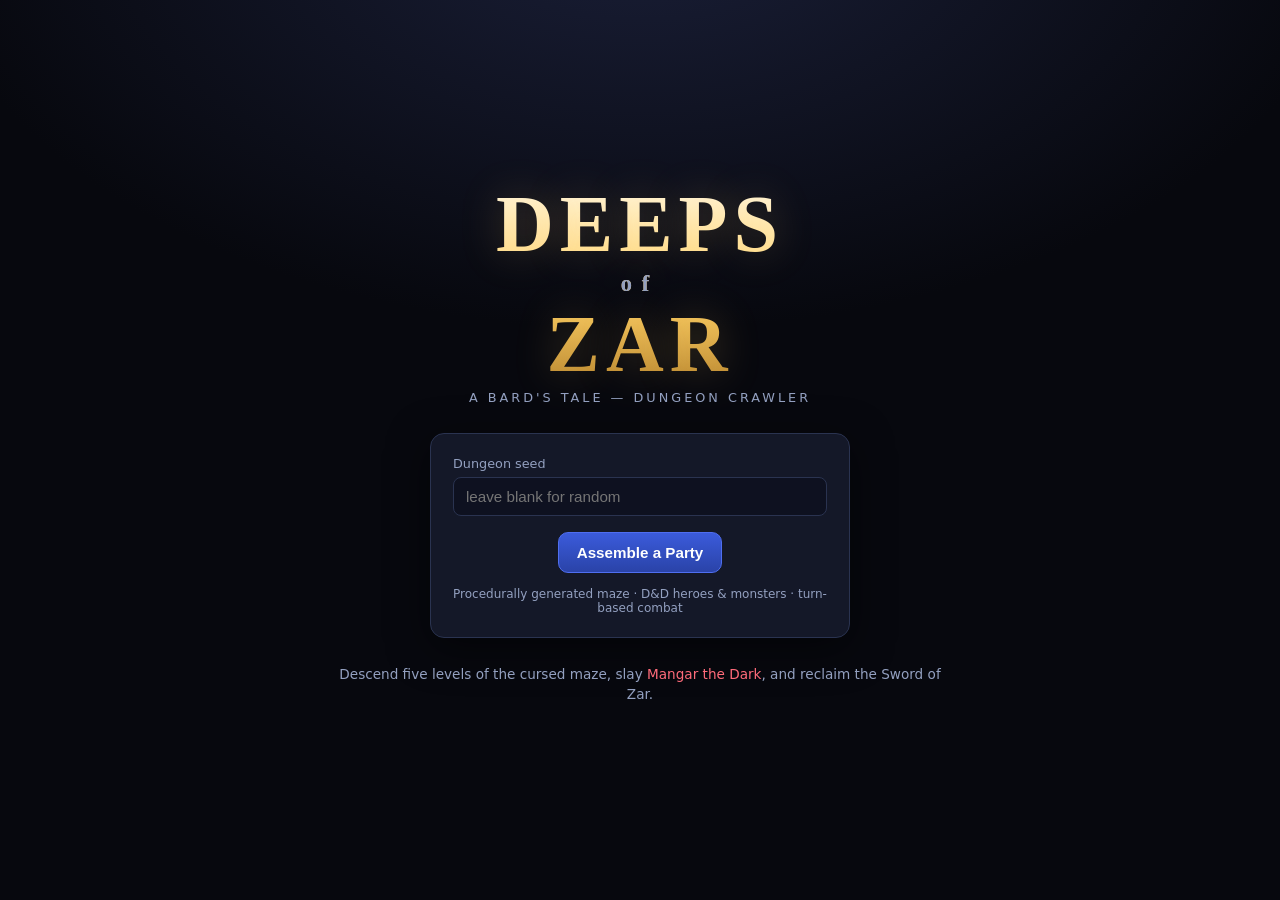
<file: game/index.html>
<!DOCTYPE html>
<html lang="en">
<head>
  <meta charset="UTF-8" />
  <meta name="viewport" content="width=device-width, initial-scale=1.0, maximum-scale=1.0, user-scalable=no" />
  <title>Deeps of Zar — A Bard's Tale</title>
  <link rel="stylesheet" href="css/style.css" />
</head>
<body>
  <div id="app">

    <!-- ===== Title screen ===== -->
    <section id="screen-title" class="screen active">
      <div class="title-wrap">
        <h1 class="game-title">DEEPS<span>of</span>ZAR</h1>
        <p class="subtitle">A Bard's Tale — dungeon crawler</p>
        <div class="title-card">
          <label class="seed-label">Dungeon seed
            <input id="seed-input" type="text" placeholder="leave blank for random" autocomplete="off" />
          </label>
          <div class="btn-row">
            <button id="btn-new" class="btn btn-primary">Assemble a Party</button>
          </div>
          <p class="hint">Procedurally generated maze · D&amp;D heroes &amp; monsters · turn-based combat</p>
        </div>
        <p class="credits">Descend five levels of the cursed maze, slay <em>Mangar the Dark</em>, and reclaim the Sword of Zar.</p>
      </div>
    </section>

    <!-- ===== Party creation ===== -->
    <section id="screen-create" class="screen">
      <div class="panel wide">
        <h2>The Adventurer's Guild</h2>
        <p class="muted">Recruit up to four heroes. Reroll any you dislike, then descend.</p>
        <div id="roster" class="roster"></div>
        <div class="btn-row">
          <button id="btn-reroll-all" class="btn">Reroll Whole Party</button>
          <button id="btn-begin" class="btn btn-primary">Enter Skara Brae →</button>
        </div>
      </div>
    </section>

    <!-- ===== Town hub ===== -->
    <section id="screen-town" class="screen">
      <div class="town-wrap">
        <h2>Skara Brae</h2>
        <p class="muted">A crumbling town above the Deeps. Rest, resupply, then brave the dark.</p>
        <div class="town-grid">
          <button class="town-tile" data-town="temple"><span class="ico">⛪</span><span>Temple of Light</span><small>Heal &amp; revive</small></button>
          <button class="town-tile" data-town="shop"><span class="ico">🛒</span><span>Garth's Supplies</span><small>Buy &amp; sell</small></button>
          <button class="town-tile" data-town="guild"><span class="ico">🛡️</span><span>Adventurer's Guild</span><small>Inspect party</small></button>
          <button class="town-tile enter" data-town="dungeon"><span class="ico">🕳️</span><span>The Deeps</span><small>Enter the dungeon</small></button>
        </div>
        <div id="town-party" class="party-strip"></div>
      </div>
    </section>

    <!-- ===== Dungeon ===== -->
    <section id="screen-dungeon" class="screen">
      <div class="dungeon-layout">
        <div class="view-col">
          <div class="view-frame">
            <canvas id="view3d"></canvas>
            <div id="depth-badge" class="depth-badge">Level 1</div>
            <div id="cell-note" class="cell-note"></div>
          </div>
          <div class="dpad">
            <div></div>
            <button class="pad" data-move="forward" title="Forward (W / ↑)">▲</button>
            <div></div>
            <button class="pad" data-move="left" title="Turn left (A / ←)">↺</button>
            <button class="pad" data-move="back" title="Back (S / ↓)">▼</button>
            <button class="pad" data-move="right" title="Turn right (D / →)">↻</button>
          </div>
          <div class="btn-row compact">
            <button class="btn small" data-action="use">Search / Use (E)</button>
            <button class="btn small" data-action="rest">Camp (R)</button>
            <button class="btn small" data-action="town">Return to Town</button>
          </div>
        </div>
        <aside class="side-col">
          <div class="map-frame">
            <canvas id="automap"></canvas>
          </div>
          <div id="party-hud" class="party-hud"></div>
          <div id="log" class="log" aria-live="polite"></div>
        </aside>
      </div>
    </section>

    <!-- ===== Combat ===== -->
    <section id="screen-combat" class="screen">
      <div class="combat-layout">
        <div class="enemies-frame">
          <h3>Foes</h3>
          <div id="enemy-list" class="enemy-list"></div>
        </div>
        <div id="combat-party" class="party-hud combat-party"></div>
        <div class="combat-bottom">
          <div id="combat-prompt" class="combat-prompt"></div>
          <div id="combat-actions" class="combat-actions"></div>
          <div id="combat-log" class="log combat-log" aria-live="polite"></div>
        </div>
      </div>
    </section>

    <!-- ===== End screen ===== -->
    <section id="screen-end" class="screen">
      <div class="panel center">
        <h2 id="end-title">Game Over</h2>
        <p id="end-text" class="muted"></p>
        <div class="btn-row">
          <button id="btn-restart" class="btn btn-primary">Return to Title</button>
        </div>
      </div>
    </section>

    <!-- ===== Generic modal ===== -->
    <div id="modal" class="modal-backdrop">
      <div class="modal">
        <button id="modal-close" class="modal-close" aria-label="Close">✕</button>
        <div id="modal-body"></div>
      </div>
    </div>
  </div>

  <!-- classic scripts: no build step, runs from file:// -->
  <script src="js/rng.js"></script>
  <script src="js/data.js"></script>
  <script src="js/character.js"></script>
  <script src="js/dungeon.js"></script>
  <script src="js/combat.js"></script>
  <script src="js/render3d.js"></script>
  <script src="js/automap.js"></script>
  <script src="js/game.js"></script>
</body>
</html>
</file>
<file: game/css/style.css>
/* Deeps of Zar — modern dark fantasy UI */
:root {
  --bg: #07080e;
  --bg2: #0e1120;
  --panel: #141828;
  --panel2: #1b2135;
  --edge: #2a3350;
  --edge2: #3a4568;
  --ink: #e7ecf7;
  --muted: #93a0c0;
  --gold: #ffd166;
  --blue: #7aa2ff;
  --purple: #b58cff;
  --green: #6fe09f;
  --red: #ff6b7a;
  --hp: #ff5d6c;
  --sp: #5db1ff;
  --xp: #9d7bff;
  --radius: 14px;
  --shadow: 0 10px 40px rgba(0,0,0,0.5);
  font-size: 16px;
}

* { box-sizing: border-box; }
html, body { margin: 0; height: 100%; }
body {
  background: radial-gradient(1200px 700px at 50% -10%, #1a1f38 0%, var(--bg) 60%);
  color: var(--ink);
  font-family: "Segoe UI", system-ui, -apple-system, Roboto, sans-serif;
  overflow: hidden;
  -webkit-font-smoothing: antialiased;
}

#app { position: fixed; inset: 0; display: flex; }

.screen {
  display: none;
  position: absolute; inset: 0;
  padding: clamp(12px, 3vw, 32px);
  overflow: auto;
}
.screen.active { display: flex; align-items: center; justify-content: center; }
#screen-dungeon.active, #screen-combat.active { align-items: stretch; }

/* ---------- Buttons ---------- */
.btn {
  appearance: none; border: 1px solid var(--edge2);
  background: linear-gradient(180deg, var(--panel2), var(--panel));
  color: var(--ink); padding: 11px 18px; border-radius: 10px;
  font-size: 0.95rem; font-weight: 600; cursor: pointer;
  transition: transform .08s ease, border-color .15s ease, background .15s ease;
}
.btn:hover { border-color: var(--blue); transform: translateY(-1px); }
.btn:active { transform: translateY(0); }
.btn:disabled { opacity: .45; cursor: not-allowed; transform: none; }
.btn-primary {
  background: linear-gradient(180deg, #3b5bdb, #2a43a8);
  border-color: #4f6ef0; color: #fff;
}
.btn-primary:hover { border-color: #8aa2ff; }
.btn.small { padding: 8px 12px; font-size: 0.85rem; }
.btn-row { display: flex; gap: 12px; flex-wrap: wrap; margin-top: 16px; }
.btn-row.compact { margin-top: 10px; gap: 8px; }

/* ---------- Title ---------- */
.title-wrap { text-align: center; max-width: 620px; }
.game-title {
  font-family: "Trajan Pro", Georgia, serif;
  font-weight: 800; letter-spacing: 6px;
  font-size: clamp(2.6rem, 9vw, 5rem); margin: 0 0 4px;
  line-height: 1.05;
  background: linear-gradient(180deg, #fff7e0, var(--gold) 55%, #b8862f);
  -webkit-background-clip: text; background-clip: text; color: transparent;
  text-shadow: 0 0 40px rgba(255,209,102,0.25);
}
.game-title span {
  display: block; font-size: 0.28em; letter-spacing: 10px;
  color: var(--muted); -webkit-text-fill-color: var(--muted); margin: 6px 0;
}
.subtitle { color: var(--muted); letter-spacing: 3px; text-transform: uppercase; font-size: 0.8rem; margin-top: 0; }
.title-card {
  margin: 28px auto 0; max-width: 420px;
  background: var(--panel); border: 1px solid var(--edge);
  border-radius: var(--radius); padding: 22px; box-shadow: var(--shadow);
}
.seed-label { display: block; text-align: left; font-size: 0.8rem; color: var(--muted); }
.seed-label input {
  display: block; width: 100%; margin-top: 6px; padding: 10px 12px;
  background: var(--bg2); border: 1px solid var(--edge); border-radius: 8px;
  color: var(--ink); font-size: 0.95rem;
}
.title-card .btn-row { justify-content: center; }
.hint { color: var(--muted); font-size: 0.75rem; margin: 14px 0 0; }
.credits { color: var(--muted); font-size: 0.85rem; margin-top: 26px; line-height: 1.5; }
.credits em { color: var(--red); font-style: normal; }

/* ---------- Panels ---------- */
.panel {
  background: var(--panel); border: 1px solid var(--edge);
  border-radius: var(--radius); padding: 26px; box-shadow: var(--shadow);
  max-width: 560px; width: 100%;
}
.panel.wide { max-width: 900px; }
.panel.center { text-align: center; }
.panel h2, .town-wrap h2 { margin: 0 0 6px; font-family: Georgia, serif; letter-spacing: 1px; }
.muted { color: var(--muted); font-size: 0.9rem; }

/* ---------- Roster / party creation ---------- */
.roster { display: grid; grid-template-columns: repeat(2, 1fr); gap: 14px; margin: 18px 0; }
.hero-card {
  background: linear-gradient(180deg, var(--panel2), var(--panel));
  border: 1px solid var(--edge); border-radius: 12px; padding: 14px;
  position: relative;
}
.hero-card h3 { margin: 0 0 2px; font-size: 1.05rem; }
.hero-card .cls { color: var(--gold); font-size: 0.82rem; }
.hero-card .race { color: var(--muted); font-size: 0.78rem; }
.stat-grid { display: grid; grid-template-columns: repeat(3, 1fr); gap: 5px; margin: 10px 0; }
.stat { background: var(--bg2); border-radius: 7px; padding: 5px 7px; text-align: center; }
.stat b { display: block; font-size: 0.62rem; color: var(--muted); letter-spacing: 1px; }
.stat span { font-size: 0.95rem; font-weight: 700; }
.stat span small { color: var(--muted); font-weight: 400; font-size: 0.72rem; }
.hero-meta { display: flex; gap: 10px; font-size: 0.78rem; color: var(--muted); flex-wrap: wrap; }
.hero-meta .hp { color: var(--hp); }
.hero-meta .ac { color: var(--blue); }
.hero-meta .sp { color: var(--sp); }
.reroll-btn {
  position: absolute; top: 10px; right: 10px;
  background: var(--bg2); border: 1px solid var(--edge); color: var(--muted);
  border-radius: 7px; padding: 4px 8px; font-size: 0.72rem; cursor: pointer;
}
.reroll-btn:hover { color: var(--blue); border-color: var(--blue); }

/* ---------- Town ---------- */
.town-wrap { max-width: 760px; width: 100%; }
.town-grid { display: grid; grid-template-columns: repeat(2, 1fr); gap: 14px; margin: 18px 0; }
.town-tile {
  display: flex; flex-direction: column; align-items: center; gap: 4px;
  background: linear-gradient(180deg, var(--panel2), var(--panel));
  border: 1px solid var(--edge); border-radius: 14px; padding: 22px 14px;
  color: var(--ink); cursor: pointer; transition: transform .1s, border-color .15s;
}
.town-tile:hover { transform: translateY(-2px); border-color: var(--blue); }
.town-tile .ico { font-size: 2rem; }
.town-tile small { color: var(--muted); font-size: 0.75rem; }
.town-tile.enter { border-color: var(--gold); }
.town-tile.enter:hover { border-color: var(--gold); box-shadow: 0 0 24px rgba(255,209,102,0.2); }
.party-strip { display: flex; gap: 8px; flex-wrap: wrap; }

/* ---------- Dungeon layout ---------- */
.dungeon-layout, .combat-layout { display: flex; gap: 16px; width: 100%; height: 100%; }
.view-col { flex: 1 1 60%; display: flex; flex-direction: column; gap: 12px; min-width: 0; }
.side-col { flex: 0 0 320px; display: flex; flex-direction: column; gap: 12px; min-width: 0; }
.view-frame {
  position: relative; flex: 1 1 auto; min-height: 260px;
  border: 1px solid var(--edge2); border-radius: 12px; overflow: hidden;
  background: #05060a; box-shadow: inset 0 0 60px rgba(0,0,0,0.6);
}
#view3d { width: 100%; height: 100%; display: block; }
.depth-badge {
  position: absolute; top: 10px; left: 10px; z-index: 2;
  background: rgba(10,12,20,0.8); border: 1px solid var(--edge2);
  padding: 5px 12px; border-radius: 8px; font-size: 0.8rem; color: var(--gold);
  letter-spacing: 1px;
}
.cell-note {
  position: absolute; bottom: 10px; left: 50%; transform: translateX(-50%);
  z-index: 2; background: rgba(10,12,20,0.85); border: 1px solid var(--edge2);
  padding: 6px 14px; border-radius: 8px; font-size: 0.82rem; color: var(--blue);
  max-width: 90%; text-align: center; opacity: 0; transition: opacity .2s;
}
.cell-note.show { opacity: 1; }

/* D-pad */
.dpad {
  display: grid; grid-template-columns: repeat(3, 56px); grid-auto-rows: 48px;
  gap: 8px; justify-content: center;
}
.pad {
  background: linear-gradient(180deg, var(--panel2), var(--panel));
  border: 1px solid var(--edge2); border-radius: 10px; color: var(--ink);
  font-size: 1.3rem; cursor: pointer; transition: transform .06s, border-color .15s;
}
.pad:hover { border-color: var(--blue); }
.pad:active { transform: scale(0.94); }

/* Map */
.map-frame {
  border: 1px solid var(--edge); border-radius: 12px; overflow: hidden;
  background: #0a0b12; aspect-ratio: 1 / 1; flex: 0 0 auto;
}
#automap { width: 100%; height: 100%; display: block; }

/* Party HUD */
.party-hud { display: flex; flex-direction: column; gap: 7px; }
.hud-card {
  background: linear-gradient(180deg, var(--panel2), var(--panel));
  border: 1px solid var(--edge); border-radius: 9px; padding: 8px 10px;
  font-size: 0.8rem;
}
.hud-card.dead { opacity: 0.5; border-color: var(--red); }
.hud-card.active-turn { border-color: var(--gold); box-shadow: 0 0 12px rgba(255,209,102,0.25); }
.hud-top { display: flex; justify-content: space-between; align-items: baseline; }
.hud-top .nm { font-weight: 700; }
.hud-top .lv { color: var(--muted); font-size: 0.72rem; }
.bar { height: 7px; border-radius: 5px; background: var(--bg2); overflow: hidden; margin-top: 4px; position: relative; }
.bar > span { display: block; height: 100%; border-radius: 5px; transition: width .25s; }
.bar.hp > span { background: linear-gradient(90deg, #ff5d6c, #ff9068); }
.bar.sp > span { background: linear-gradient(90deg, #3a7bff, #5db1ff); }
.bar-label { font-size: 0.66rem; color: var(--muted); display: flex; justify-content: space-between; margin-top: 2px; }
.status-tags { display: flex; gap: 4px; flex-wrap: wrap; margin-top: 3px; }
.tag { font-size: 0.6rem; padding: 1px 5px; border-radius: 4px; background: var(--bg2); color: var(--muted); }
.tag.bad { color: var(--red); } .tag.good { color: var(--green); }

/* Log */
.log {
  flex: 1 1 auto; min-height: 90px; overflow-y: auto;
  background: var(--bg2); border: 1px solid var(--edge); border-radius: 10px;
  padding: 8px 10px; font-size: 0.78rem; line-height: 1.5;
  font-family: "SF Mono", ui-monospace, Menlo, Consolas, monospace;
}
.log p { margin: 0 0 2px; color: var(--muted); }
.log .round { color: var(--gold); margin-top: 6px; }
.log .hit { color: var(--ink); } .log .crit { color: var(--gold); font-weight: 700; }
.log .miss { color: #6b7590; } .log .kill { color: var(--green); }
.log .bad, .log .crit-bad { color: var(--red); } .log .death { color: var(--red); font-weight: 700; }
.log .heal { color: var(--green); } .log .spell { color: var(--purple); }
.log .buff { color: var(--blue); } .log .flee { color: var(--gold); }
.log .good { color: var(--green); } .log .loot { color: var(--gold); }

/* ---------- Combat ---------- */
.combat-layout { flex-direction: column; max-width: 1100px; margin: 0 auto; }
.enemies-frame {
  border: 1px solid var(--edge2); border-radius: 12px; padding: 12px;
  background: radial-gradient(600px 200px at 50% 0%, #241a2e, #0a0b12);
  min-height: 120px;
}
.enemies-frame h3 { margin: 0 0 8px; font-size: 0.85rem; color: var(--muted); letter-spacing: 2px; text-transform: uppercase; }
.enemy-list { display: flex; gap: 10px; flex-wrap: wrap; }
.enemy {
  min-width: 120px; background: var(--panel); border: 1px solid var(--edge);
  border-radius: 10px; padding: 10px; text-align: center; cursor: pointer;
  transition: transform .1s, border-color .15s; position: relative;
}
.enemy:hover { transform: translateY(-2px); border-color: var(--red); }
.enemy.selectable { border-color: var(--gold); }
.enemy.dead { opacity: 0.35; filter: grayscale(1); cursor: default; }
.enemy.boss { border-color: var(--red); box-shadow: 0 0 20px rgba(255,80,90,0.3); }
.enemy .glyph { font-size: 2rem; line-height: 1; }
.enemy .en-name { font-size: 0.78rem; margin-top: 3px; }
.enemy .en-hp { font-size: 0.68rem; color: var(--muted); }
.combat-party { flex-direction: row; flex-wrap: wrap; }
.combat-party .hud-card { flex: 1 1 160px; }
.combat-bottom { display: flex; flex-direction: column; gap: 10px; }
.combat-prompt { font-size: 0.9rem; color: var(--gold); min-height: 1.2em; }
.combat-actions { display: flex; gap: 8px; flex-wrap: wrap; }
.combat-log { max-height: 150px; }

/* ---------- Modal ---------- */
.modal-backdrop {
  position: fixed; inset: 0; background: rgba(4,5,10,0.72);
  display: none; align-items: center; justify-content: center; z-index: 50;
  padding: 16px; backdrop-filter: blur(3px);
}
.modal-backdrop.open { display: flex; }
.modal {
  background: var(--panel); border: 1px solid var(--edge2);
  border-radius: var(--radius); padding: 22px; max-width: 620px; width: 100%;
  max-height: 88vh; overflow: auto; box-shadow: var(--shadow); position: relative;
}
.modal-close {
  position: absolute; top: 12px; right: 12px; background: var(--bg2);
  border: 1px solid var(--edge); color: var(--muted); border-radius: 8px;
  width: 32px; height: 32px; cursor: pointer; font-size: 0.9rem;
}
.modal-close:hover { color: var(--red); border-color: var(--red); }
.shop-list { display: flex; flex-direction: column; gap: 8px; margin: 14px 0; }
.shop-row {
  display: flex; align-items: center; justify-content: space-between; gap: 10px;
  background: var(--bg2); border: 1px solid var(--edge); border-radius: 9px; padding: 9px 12px;
}
.shop-row .info { font-size: 0.82rem; }
.shop-row .info small { display: block; color: var(--muted); font-size: 0.72rem; }
.shop-row .price { color: var(--gold); font-size: 0.85rem; min-width: 54px; text-align: right; }
.gold-line { color: var(--gold); font-weight: 700; }
.modal h3 { margin: 0 0 4px; }
.pick-hero { display: flex; gap: 6px; flex-wrap: wrap; margin: 8px 0; }
.pick-hero button { flex: 1 1 auto; }

/* ---------- Responsive ---------- */
@media (max-width: 860px) {
  .dungeon-layout { flex-direction: column; }
  .side-col { flex-basis: auto; flex-direction: row; flex-wrap: wrap; }
  .map-frame { flex: 1 1 150px; aspect-ratio: auto; height: 160px; }
  #party-hud { flex: 2 1 200px; }
  .log { flex-basis: 100%; }
  .roster { grid-template-columns: 1fr; }
}
@media (max-width: 560px) {
  .town-grid { grid-template-columns: 1fr; }
}

/* Scrollbars */
::-webkit-scrollbar { width: 9px; height: 9px; }
::-webkit-scrollbar-thumb { background: var(--edge2); border-radius: 5px; }
::-webkit-scrollbar-track { background: transparent; }
</file>
